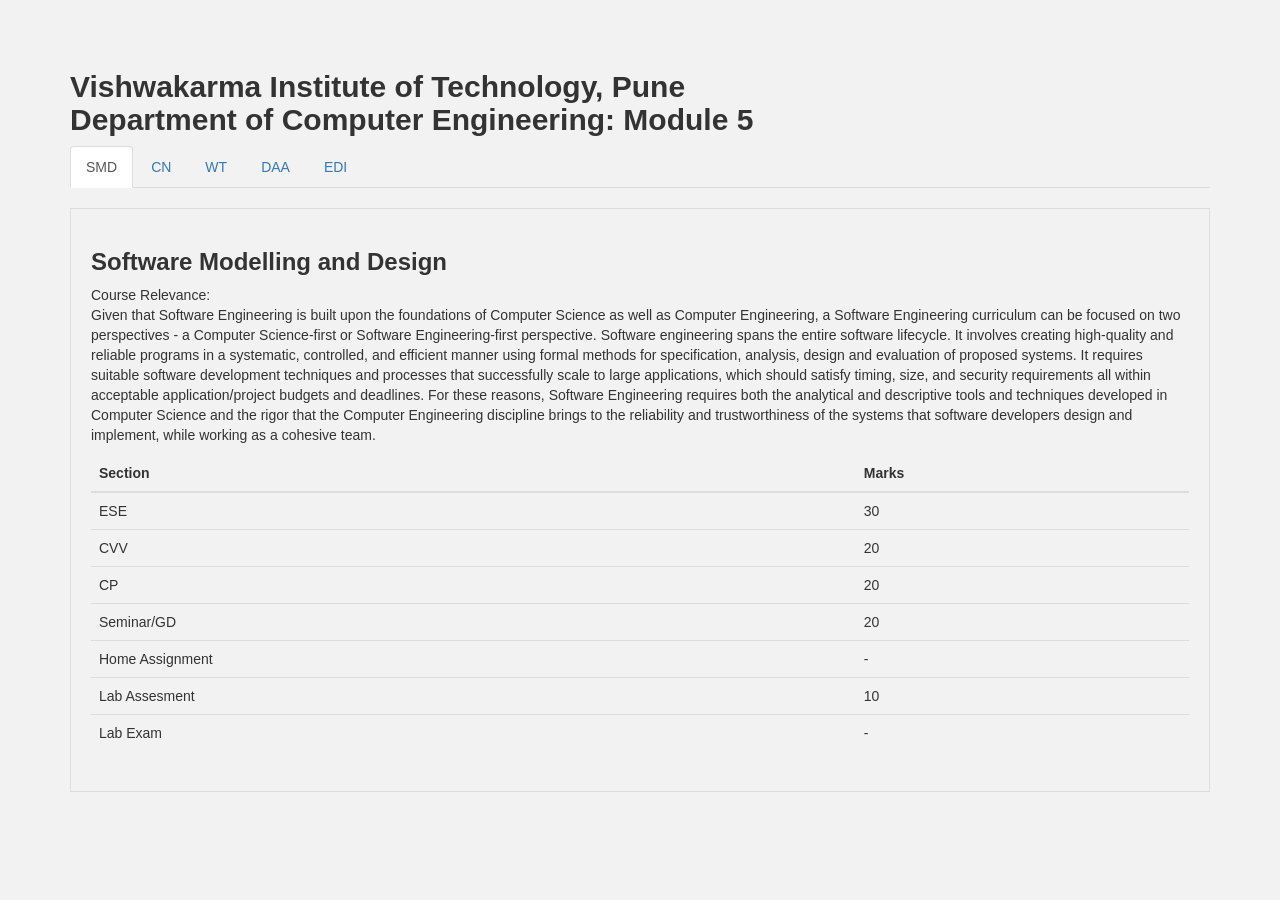
<file: index.html>
<!DOCTYPE html>
<html>
  <head>
    <title>Responsive Tabs with Bootstrap and JQuery</title>
    <meta charset="utf-8">
    <meta name="viewport" content="width=device-width, initial-scale=1">
    
    <!-- Link Bootstrap CSS and JQuery libraries -->
    <link rel="stylesheet" href="https://maxcdn.bootstrapcdn.com/bootstrap/3.3.7/css/bootstrap.min.css">
    <script src="https://ajax.googleapis.com/ajax/libs/jquery/3.5.1/jquery.min.js"></script>
    <script src="https://maxcdn.bootstrapcdn.com/bootstrap/3.3.7/js/bootstrap.min.js"></script>
    
    <style>
        body {
          font-family: Arial, sans-serif;
          background-color: #f2f2f2;
        }
  
        .container {
          margin-top: 50px;
        }
  
        h1,
        h2,
        h3,
        h4,
        h5,
        h6 {
          font-weight: bold;
        }
  
        .nav-pills .nav-link.active,
        .nav-pills .show > .nav-link {
          background-color: #007bff;
          color: #fff;
        }
  
        .tab-content {
          border: 1px solid #ddd;
          padding: 20px;
          margin-top: 20px;
        }
  
        .tab-pane {
          display: none;
        }
  
        .tab-pane.active {
          display: block;
        }
      </style>
  </head>
  
  <body>
    <div class="container">
      <h2>Vishwakarma Institute of Technology, Pune <br>
      Department of Computer Engineering: Module 5
      </h2>
      <ul class="nav nav-tabs">
        <li class="active"><a data-toggle="tab" href="#smd">SMD</a></li>
        <li><a data-toggle="tab" href="#cn">CN</a></li>
        <li><a data-toggle="tab" href="#wt">WT</a></li>
        <li><a data-toggle="tab" href="#daa">DAA</a></li>
        <li><a data-toggle="tab" href="#edi">EDI</a></li>
      </ul>

      <div class="tab-content">
        <div id="smd" class="tab-pane fade in active">
          <h3>Software Modelling and Design</h3>
          <p>
            Course Relevance: <br> 
            Given that Software Engineering is built upon the foundations of Computer Science as well as Computer Engineering, a Software Engineering curriculum can be focused on two perspectives - a Computer Science-first or Software Engineering-first perspective. Software engineering spans the entire software lifecycle. It involves creating high-quality and reliable programs in a systematic,
            controlled, and efficient manner using formal methods for specification, analysis, design and evaluation of proposed systems. It requires suitable software development techniques and processes that successfully scale to large applications, which should satisfy timing, size, and security
            requirements all within acceptable application/project budgets and deadlines. For these reasons, Software Engineering requires both the analytical and descriptive tools and techniques developed in
            Computer Science and the rigor that the Computer Engineering discipline brings to the reliability and trustworthiness of the systems that software developers design and implement, while working as a cohesive team.
          </p>
          <table class="table">
            <thead>
              <tr>
                <th>Section</th>
                <th>Marks</th>
              </tr>
            </thead>
            <tbody>
              <tr>
                <td>ESE</td>
                <td>30</td>
              </tr>
              <tr>
                <td>CVV</td>
                <td>20</td>
              </tr>
              <tr>
                <td>CP</td>
                <td>20</td>
              </tr>
              <tr>
                  <td>Seminar/GD</td>
                  <td>20</td>
              </tr>
              <tr>
                  <td>Home Assignment</td>
                  <td>-</td>
              </tr>
              <tr>
                  <td>Lab Assesment</td>
                  <td>10</td>
              </tr>
              <tr>
                  <td>Lab Exam</td>
                  <td>-</td>
              </tr>
            </tbody>
          </table>
        </div>
        <div id="cn" class="tab-pane fade">
          <h3>Computer Networks</h3>
          <p>
            Course Relevance: <br>
            The key technology of the information age is communications. Data communications and networking is a truly global area of study, both because the technology enables global communication over
    telephone lines and Internet. Data communication and networking is the backbone of all IT infrastructures in the world. These technologies and applications often emerge in communication
    within countries of countries and spread rapidly around the world.
        </p>
        <table class="table">
          <thead>
            <tr>
              <th>Section</th>
              <th>Marks</th>
            </tr>
          </thead>
          <tbody>
            <tr>
              <td>ESE</td>
              <td>30</td>
            </tr>
            <tr>
              <td>CVV</td>
              <td>20</td>
            </tr>
            <tr>
              <td>CP</td>
              <td>20</td>
            </tr>
            <tr>
                <td>Seminar/GD</td>
                <td>-</td>
            </tr>
            <tr>
                <td>Home Assignment</td>
                <td>10</td>
            </tr>
            <tr>
                <td>Lab Assesment</td>
                <td>10</td>
            </tr>
            <tr>
                <td>Lab Exam</td>
                <td>-</td>
            </tr>
          </tbody>
        </table>
        </div>
        <div id="wt" class="tab-pane fade">
          <h3>Web Technology</h3>
          <p>
            Course Relevance: <br> 
            The key technology of the information age is global communication. Web technology is a truly global area of study as it enables global communication with the help of web sites. Web technologies
    are the backbone of all IT infrastructures and their applications in the world. These technologies and applications often emerge in communication within countries of countries and spread rapidly around
    the world. The main objective of the course is present the basic web technology concepts that are required for developing web applications. The key technology components are descriptive languages,
    server-side program elements and client-side program elements. In addition, the course gives specific contents that are beneficial for developing web-based solutions, like relational data-base
    communication basics and information security principles and approaches. Most of the jobs available in the IT industries are web technology related.
        </p>
        <table class="table">
          <thead>
            <tr>
              <th>Section</th>
              <th>Marks</th>
            </tr>
          </thead>
          <tbody>
            <tr>
              <td>ESE</td>
              <td>-</td>
            </tr>
            <tr>
              <td>CVV</td>
              <td>20</td>
            </tr>
            <tr>
              <td>CP</td>
              <td>20</td>
            </tr>
            <tr>
                <td>Seminar/GD</td>
                <td>-</td>
            </tr>
            <tr>
                <td>Home Assignment</td>
                <td>-</td>
            </tr>
            <tr>
                <td>Lab Assesment</td>
                <td>10</td>
            </tr>
            <tr>
                <td>Lab Exam</td>
                <td>50</td>
            </tr>
          </tbody>
        </table>
        </div>
        
        <div id="daa" class="tab-pane fade">
          <h3>Design and Analysis of Algorithms</h3>
          <p>
            Course Relevance: <br>
            This is a foundational course for Computer science and Engineering. This course develops algorithmic thinking capability of students. Designing algorithms using a suitable paradigm and
    analysing the algorithms for computational problems has high relevance in all domains where computer science plays a crucial role (equally in Industry as well as research). This course is also an
    essential pre-requisite for advanced domain-specific algorithmic courses such as Algorithmic Graph Theory, Algorithmic Number Theory, Computational Geometry, Motion planning and Robotics, etc,
    to give a few examples. Once the student gains expertise in Algorithm design and in general gains the ability to Algorithmic thinking, it facilitates in the systematic study of any other domain (in computer
    science or otherwise) which demands logical thinking. This course is also relevant for students who want to pursue a research career in the theory of computing, computational complexity theory, advanced
    algorithmic research.
        </p>
        <table class="table">
          <thead>
            <tr>
              <th>Section</th>
              <th>Marks</th>
            </tr>
          </thead>
          <tbody>
            <tr>
              <td>ESE</td>
              <td>20</td>
            </tr>
            <tr>
              <td>CVV</td>
              <td>20</td>
            </tr>
            <tr>
              <td>CP</td>
              <td>20</td>
            </tr>
            <tr>
                <td>Seminar/GD</td>
                <td>20</td>
            </tr>
            <tr>
                <td>Home Assignment</td>
                <td>10</td>
            </tr>
            <tr>
                <td>Lab Assesment</td>
                <td>10</td>
            </tr>
            <tr>
                <td>Lab Exam</td>
                <td>-</td>
            </tr>
          </tbody>
        </table>
        </div>

        <div id="edi" class="tab-pane fade">
          <h2>Engineering Design and Innovation</h2>
          <p> 
              Course Relevance: <br> 
              Project Centric Learning (PCL) is a powerful tool for students to work in areas of their choice and strengths. Along with course-based projects, the curriculum can be enriched with
      semester-long Engineering Design and Development courses, in which students can solve socially relevant problems using various technologies from relevant disciplines. The various socially relevant
      domains can be like Health care, Agriculture, Defense, Education, Smart City, Smart Energy, and Swaccha Bharat Abhiyan. To gain the necessary skills to tackle such projects, students can select
      relevant online courses and acquire skills from numerous sources under the guidance of faculty and enrich their knowledge in the project domain, thereby achieving project-centric learning. The modern
      world sustained and advanced through the successful completion of projects. In short, if students are prepared for success in life, we need to prepare them for a project-based world. It is a style of active
      learning and inquiry-based learning. Project-centric learning will also redefine the role of the teacher as a mentor in the learning process. The PCL model focuses the student on a big open-ended question,
      challenge, or problem to research and respond to and/or solve. It brings students not only to know, understand and remember rather it takes them to analyze, design and apply categories of Bloom’s
      Taxonomy.
          </p>
          <table class="table">
            <thead>
              <tr>
                <th>Section</th>
                <th>Marks</th>
              </tr>
            </thead>
            <tbody>
              <tr>
                <td>MSE</td>
                <td>30</td>
              </tr>
              <tr>
                <td>ESE</td>
                <td>70</td>
              </tr>
            </tbody>
          </table>
        </div>
      </div>
    </div>

    <script>
      $(document).ready(function(){
        $(".nav-tabs a").click(function(){
          $(this).tab('show');
        });
      });
    </script>
  </body>
</html>
</file>
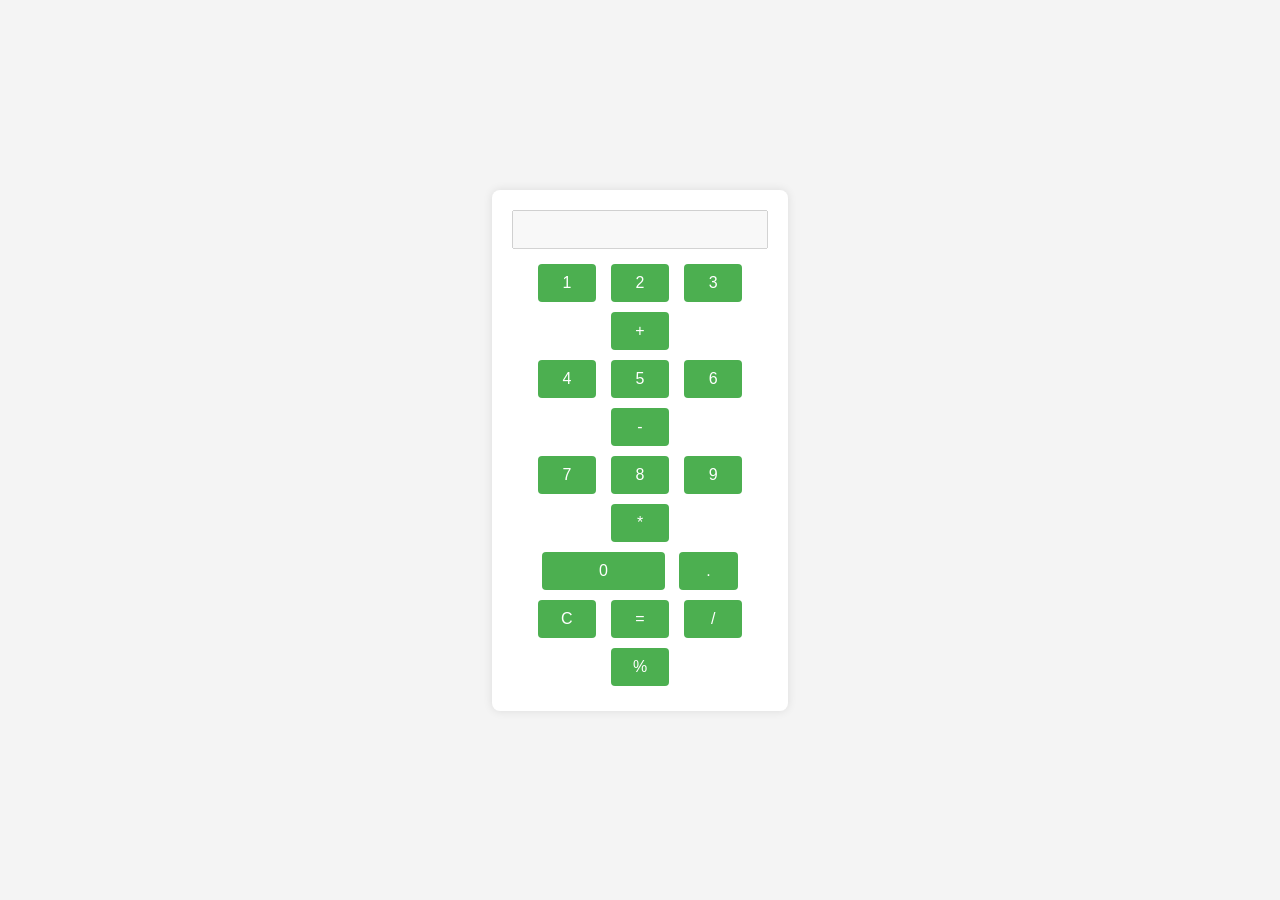
<file: calculator.html>
<!DOCTYPE html>
<html lang="en">
<head>
    <meta charset="UTF-8">
    <meta name="viewport" content="width=device-width, initial-scale=1.0">
    <title>Enhanced Calculator</title>
    <style>
        body {
            font-family: 'Arial', sans-serif;
            background-color: #f4f4f4;
            display: flex;
            align-items: center;
            justify-content: center;
            height: 100vh;
            margin: 0;
        }

        #calculator {
            background-color: #fff;
            border-radius: 8px;
            box-shadow: 0 0 10px rgba(0, 0, 0, 0.1);
            padding: 20px;
            text-align: center;
        }

        input {
            width: 100%;
            margin-bottom: 10px;
            padding: 10px;
            box-sizing: border-box;
        }

        button {
            width: 23%;
            padding: 10px;
            margin: 5px;
            box-sizing: border-box;
            cursor: pointer;
            background-color: #4caf50;
            color: #fff;
            border: none;
            border-radius: 4px;
            font-size: 16px;
        }

        button:hover {
            background-color: #45a049;
        }

        #zero-button {
            width: 48%;
        }
    </style>
</head>
<body>

<div id="calculator">
    <input type="text" id="display" disabled>
    <br>
    <button onclick="appendToDisplay('1')">1</button>
    <button onclick="appendToDisplay('2')">2</button>
    <button onclick="appendToDisplay('3')">3</button>
    <button onclick="appendToDisplay('+')">+</button>
    <br>
    <button onclick="appendToDisplay('4')">4</button>
    <button onclick="appendToDisplay('5')">5</button>
    <button onclick="appendToDisplay('6')">6</button>
    <button onclick="appendToDisplay('-')">-</button>
    <br>
    <button onclick="appendToDisplay('7')">7</button>
    <button onclick="appendToDisplay('8')">8</button>
    <button onclick="appendToDisplay('9')">9</button>
    <button onclick="appendToDisplay('*')">*</button>
    <br>
    <button id="zero-button" onclick="appendToDisplay('0')">0</button>
    <button onclick="appendToDisplay('.')">.</button>
    <button onclick="clearDisplay()">C</button>
    <button onclick="calculateResult()">=</button>
    <button onclick="appendToDisplay('/')">/</button>
    <button onclick="appendToDisplay('%')">%</button>
</div>

<script src="https://code.jquery.com/jquery-3.6.4.min.js"></script>
<script>
    function appendToDisplay(value) {
        $('#display').val($('#display').val() + value);
    }

    function clearDisplay() {
        $('#display').val('');
    }

    function calculateResult() {
        try {
            $('#display').val(eval($('#display').val()));
        } catch (error) {
            $('#display').val('Error');
        }
    }
</script>
</body>
</html>
</file>
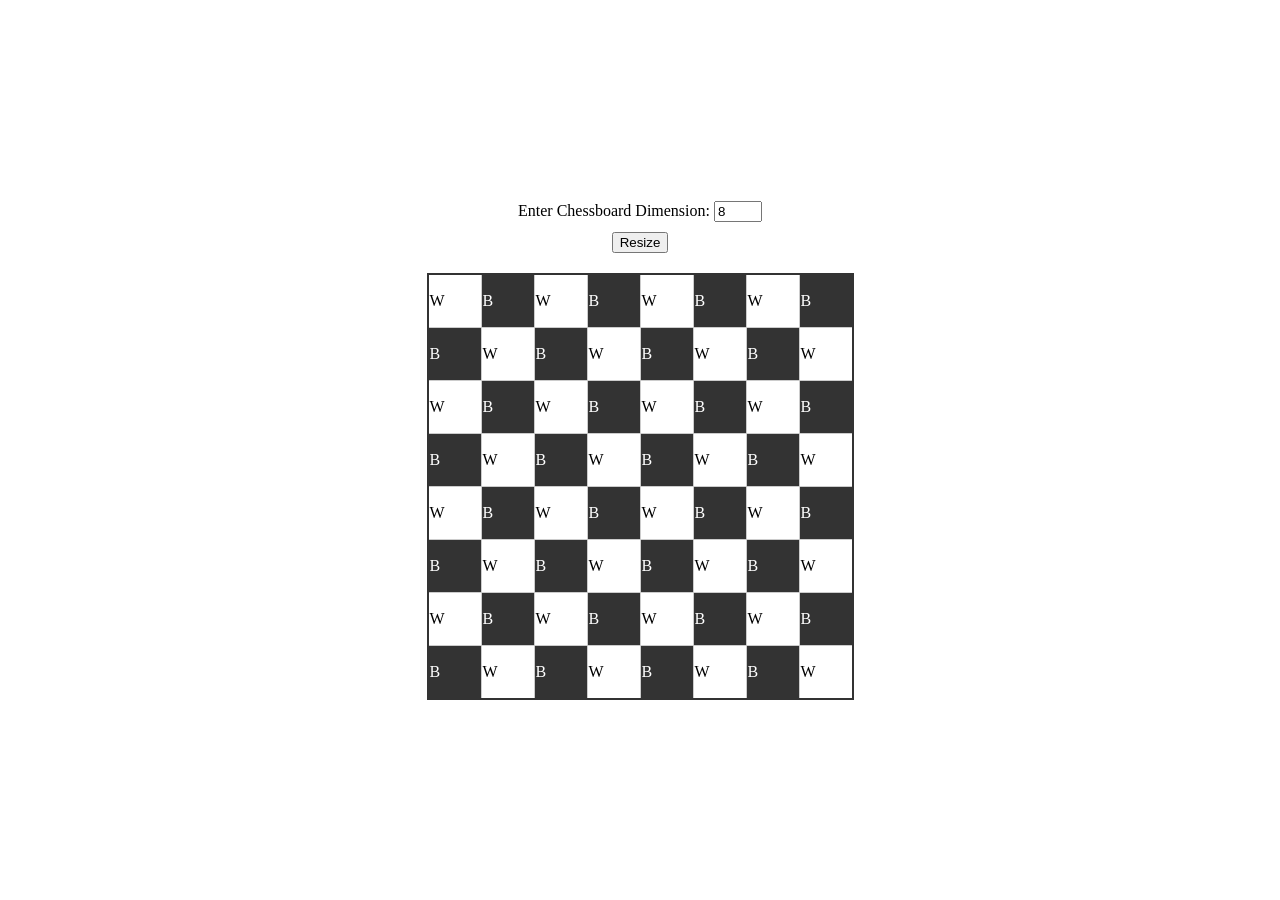
<file: chess.html>
<!DOCTYPE html>
<html lang="en">

<head>
    <meta charset="UTF-8">
    <meta name="viewport" content="width=device-width, initial-scale=1.0">
    <title>Chessboard</title>
    <style>
        body {
            display: flex;
            align-items: center;
            justify-content: center;
            height: 100vh;
            margin: 0;
            flex-direction: column;
        }

        #chessboard {
            border-collapse: collapse;
            border: 2px solid #333;
            margin-top: 20px;
        }

        #chessboard td {
            width: 50px;
            height: 50px;
            border: 1px solid #ccc;
        }

        #chessboard .black {
            background-color: #333;
            color: #fff;
        }

        .input-container {
            margin-bottom: 10px;
        }

        @media screen and (max-width: 1000px) {
            #chessboard td {
                width: 30px;
                height: 30px;
            }
        }

        @media screen and (max-width: 200px) {
            #chessboard td {
                width: 20px;
                height: 20px;
            }
        }
    </style>
</head>

<body>
    <div class="input-container">
        <label for="dimension">Enter Chessboard Dimension: </label>
        <input type="number" id="dimension" value="8" min="1" max="20" />
    </div>

    <button onclick="resizeChessboard()">Resize</button>

    <table id="chessboard"></table>

    <script>
        function createChessboard(dimension) {
            const chessboard = document.getElementById('chessboard');
            chessboard.innerHTML = '';

            for (let i = 0; i < dimension; i++) {
                const row = chessboard.insertRow(i);
                for (let j = 0; j < dimension; j++) {
                    const cell = row.insertCell(j);
                    const isBlack = (i + j) % 2 !== 0;
                    cell.className = isBlack ? 'black' : '';
                    cell.textContent = isBlack ? 'B' : 'W';
                }
            }
        }

        function resizeChessboard() {
            const dimensionInput = document.getElementById('dimension');
            const dimension = parseInt(dimensionInput.value, 10);

            if (!isNaN(dimension) && dimension >= 1 && dimension <= 20) {
                createChessboard(dimension);
            } else {
                alert('Please enter a valid dimension between 1 and 20.');
            }
        }

        createChessboard(8);
    </script>
</body>

</html>
</file>
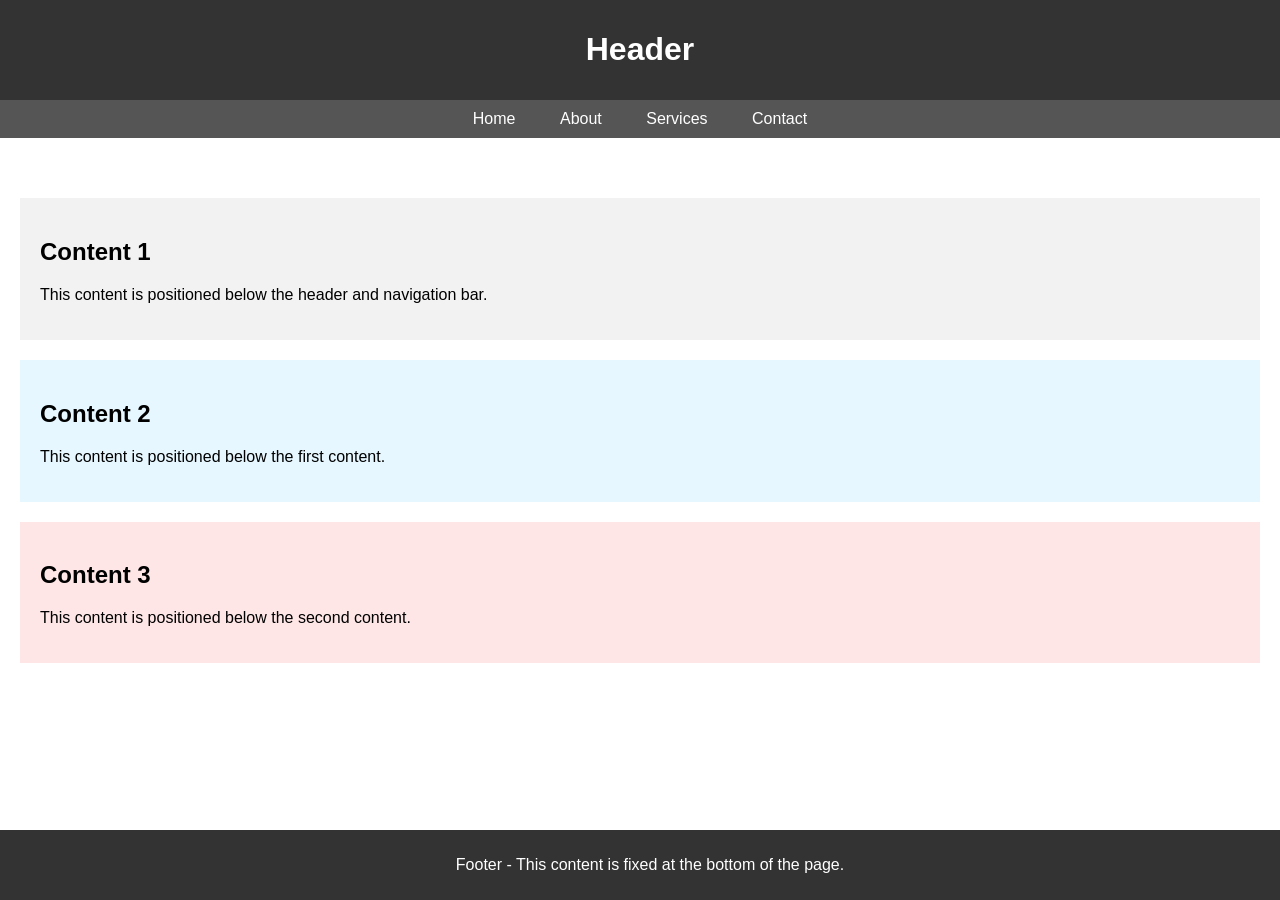
<file: display-Page.html>
<!DOCTYPE html>
<html lang="en">
<head>
    <meta charset="UTF-8">
    <meta name="viewport" content="width=device-width, initial-scale=1.0">
    <title>HTML Page with Header, Navbar, Content, and Footer</title>
    <style>
        body {
            font-family: 'Arial', sans-serif;
            margin: 0;
            padding: 0;
        }

        header {
            background-color: #333;
            color: #fff;
            text-align: center;
            padding: 10px;
        }

        nav {
            background-color: #555;
            padding: 10px;
            text-align: center;
        }

        nav a {
            color: #fff;
            text-decoration: none;
            padding: 10px;
            margin: 0 10px;
        }

        main {
            padding: 20px;
            margin-top: 20px;
        }

        footer {
            background-color: #333;
            color: #fff;
            text-align: center;
            padding: 10px;
            position: fixed;
            bottom: 0;
            width: 100%;
        }

        #content1 {
            background-color: #f2f2f2;
            padding: 20px;
            margin-top: 20px;
        }

        #content2 {
            background-color: #e6f7ff;
            padding: 20px;
            margin-top: 20px;
        }

        #content3 {
            background-color: #ffe6e6;
            padding: 20px;
            margin-top: 20px;
        }
    </style>
</head>
<body>

    <header>
        <h1>Header</h1>
    </header>

    <nav>
        <a href="#">Home</a>
        <a href="#">About</a>
        <a href="#">Services</a>
        <a href="#">Contact</a>
    </nav>

    <main>
        <div id="content1">
            <h2>Content 1</h2>
            <p>This content is positioned below the header and navigation bar.</p>
        </div>

        <div id="content2">
            <h2>Content 2</h2>
            <p>This content is positioned below the first content.</p>
        </div>

        <div id="content3">
            <h2>Content 3</h2>
            <p>This content is positioned below the second content.</p>
        </div>
    </main>

    <footer>
        <p>Footer - This content is fixed at the bottom of the page.</p>
    </footer>

</body>
</html>
</file>
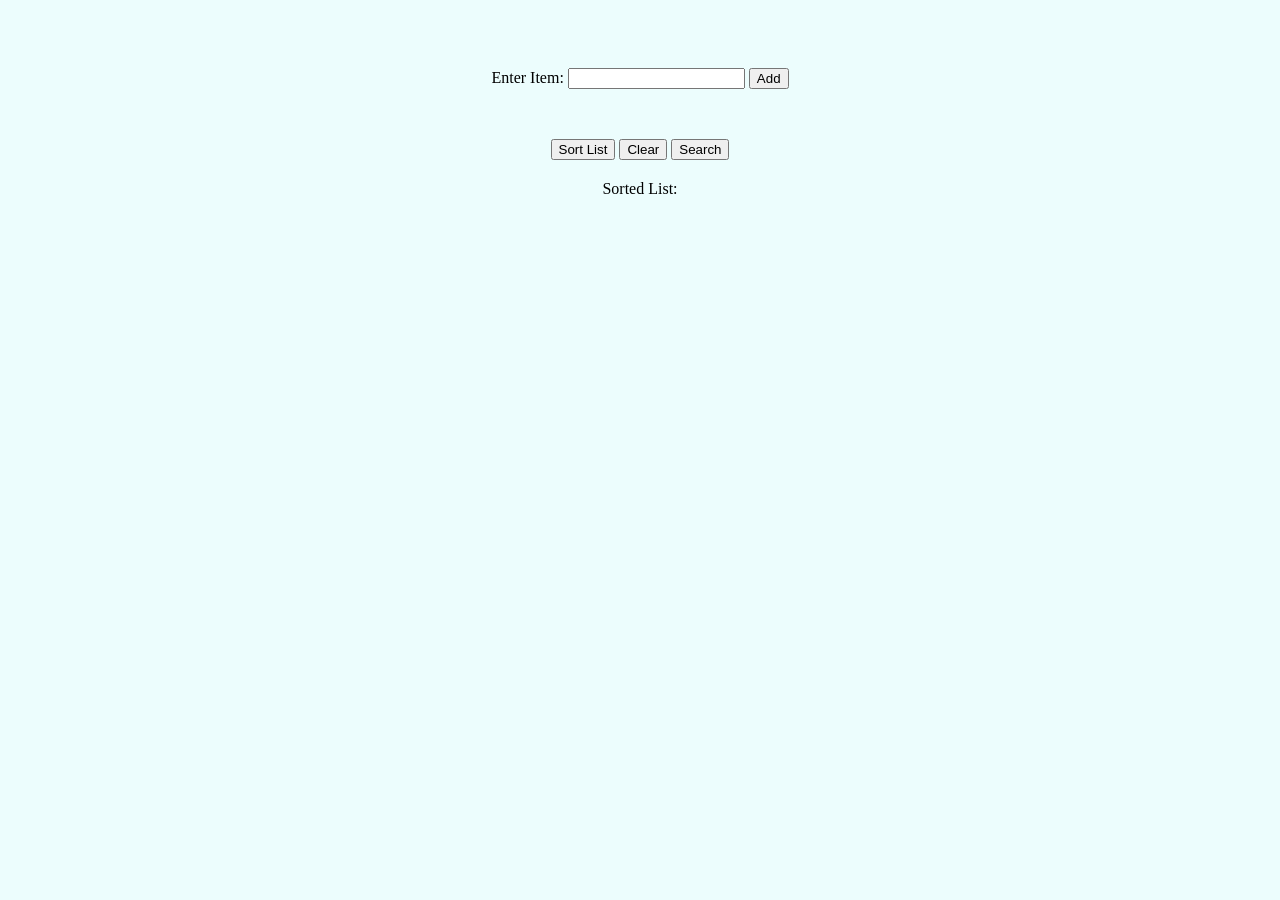
<file: JS_SortArray.html>
<!DOCTYPE html>
<html lang="en">
<head>
  <meta charset="UTF-8">
  <meta name="viewport" content="width=device-width, initial-scale=1.0">
  <title>List Game</title>
  <style>
    body {
      display: flex;
      flex-direction: column;
      align-items: center;
      padding-top: 50px;
    }
    
    .dropdown-container {
      padding: 10px;
    }
    
    .search-container {
      display: none;
      padding: 10px;
      position: absolute;
    }
    
    .scrollable-list {
      overflow-y: auto;
      padding: 5px;
    }
  </style>
  <script>
    var items = [];
    
    function addItem() {
      var itemInput = document.getElementById("itemInput");
      var listContainer = document.getElementById("listContainer");
      var listItem = document.createElement("div");
      listItem.textContent = itemInput.value;
      listContainer.appendChild(listItem);
      items.push(itemInput.value);
      itemInput.value = "";
    }

    function displaySortedItems() {
      var sortedItems = items.slice().sort();
      var sortedList = document.getElementById("sortedList");
      sortedList.innerHTML = sortedItems.join("<br />");
    }

    function clearItems() {
      var listContainer = document.getElementById("listContainer");
      listContainer.innerHTML = "";
      items = [];
      var sortedList = document.getElementById("sortedList");
      sortedList.innerHTML = "";
    }

    function showSearch() {
      var searchContainer = document.getElementById("searchContainer");
      searchContainer.style.display = "block";
    }

    function searchItem() {
      var searchInput = document.getElementById("searchInput");
      var index = items.indexOf(searchInput.value);
      var searchResult = document.getElementById("searchResult");
      searchResult.innerHTML = index !== -1 ? "Index: " + index : "Index: Not found";
    }
  </script>
</head>
<body bgcolor="ECFDFD">
  <div class="dropdown-container">
    <label for="itemInput">Enter Item:</label>
    <input type="text" id="itemInput">
    <button onclick="addItem()">Add</button>
  </div>
  <div class="dropdown-container">
    <div id="listContainer" class="scrollable-list"></div>
  </div>
  <div class="dropdown-container">
    <button onclick="displaySortedItems()">Sort List</button>
    <button onclick="clearItems()">Clear</button>
    <button onclick="showSearch()">Search</button>
  </div>
  <div id="searchContainer" class="search-container">
    <label for="searchInput">Search Item:</label>
    <input type="text" id="searchInput">
    <button onclick="searchItem()">Search</button>
    <div id="searchResult"></div>
  </div>
  <div class="dropdown-container">
    <label for="sortedList">Sorted List:</label>
    <div id="sortedList"></div>
  </div>
</body>
</html>
</file>
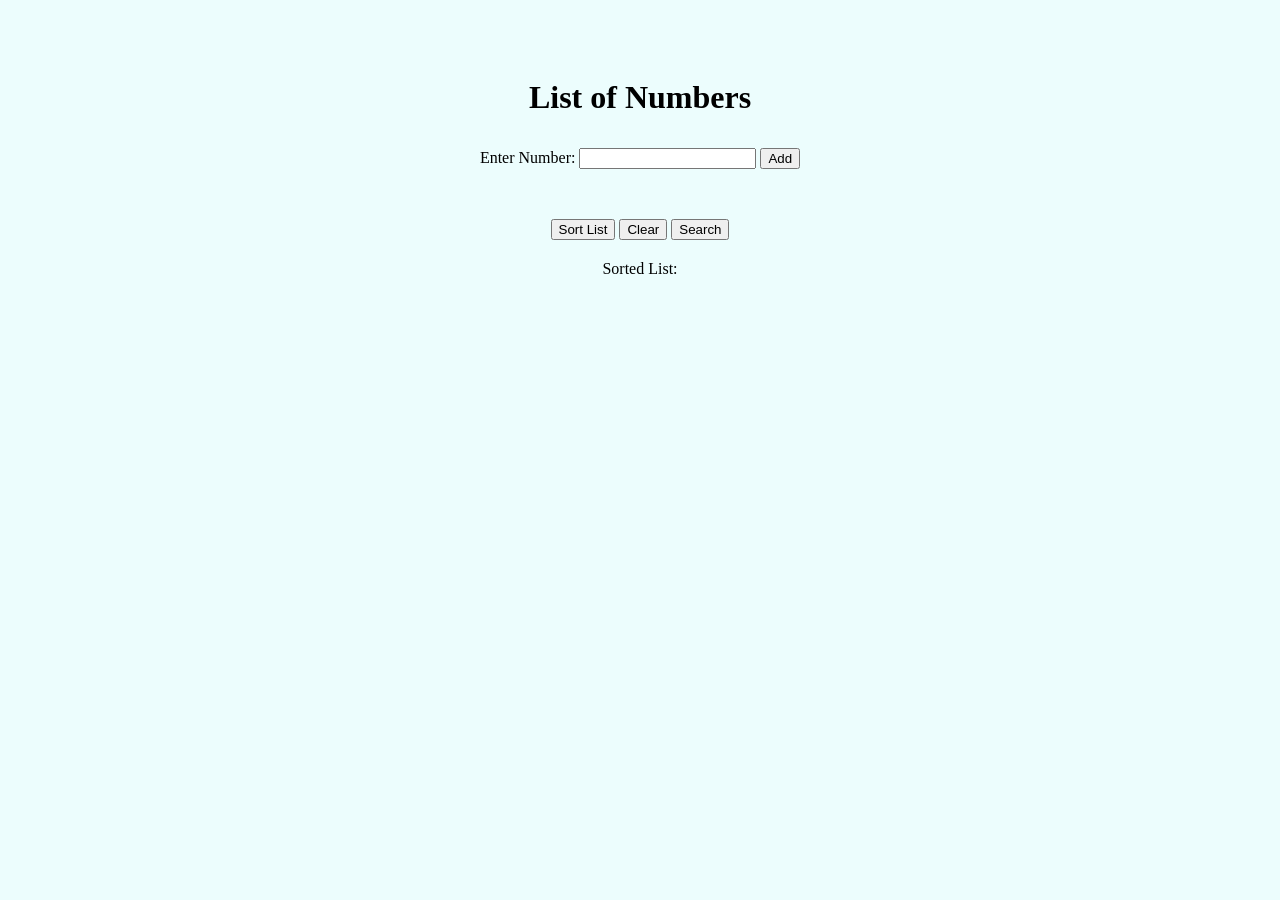
<file: JS_SortNo.html>
<!DOCTYPE html>
<html>
<head>
  <title>Number Game</title>
  <h1>List of Numbers</h1>
  <style>
    body {
      display: flex;
      flex-direction: column;
      align-items: center;
      padding-top: 50px;
    }
    
    .dropdown-container {
      padding: 10px;
    }
    
    .search-container {
      display: none;
      padding: 10px;
      position: absolute;
    }
    
    .scrollable-list {
      overflow-y: auto;
      padding: 5px;
    }
  </style>
  <script>
    var numbers = [];
    
    function addNumber() {
      var numberInput = document.getElementById("numberInput");
      var listContainer = document.getElementById("listContainer");
      var listItem = document.createElement("div");
      listItem.textContent = numberInput.value;
      listContainer.appendChild(listItem);
      numbers.push(numberInput.value);
      numberInput.value = "";
    }

    function displaySortedNumbers() {
      var sortedNumbers = numbers.slice().sort(function(a, b) {
        return a - b;
      });
      var sortedList = document.getElementById("sortedList");
      sortedList.innerHTML = sortedNumbers.join(", ");
    }

    function clearNumbers() {
      var listContainer = document.getElementById("listContainer");
      listContainer.innerHTML = "";
      numbers = [];
      var sortedList = document.getElementById("sortedList");
      sortedList.innerHTML = "";
    }

    function showSearch() {
      var searchContainer = document.getElementById("searchContainer");
      searchContainer.style.display = "block";
    }

    function searchNumber() {
      var searchInput = document.getElementById("searchInput");
      var index = numbers.indexOf(searchInput.value);
      var searchResult = document.getElementById("searchResult");
      searchResult.innerHTML = index !== -1 ? "Index: " + index : "Index: 0";
    }
  </script>
</head>
<body bgcolor="ECFDFD">
  <div class="dropdown-container">
    <label for="numberInput">Enter Number:</label>
    <input type="text" id="numberInput">
    <button onclick="addNumber()">Add</button>
  </div>
  <div class="dropdown-container">
    <div id="listContainer" class="scrollable-list"></div>
  </div>
  <div class="dropdown-container">
    <button onclick="displaySortedNumbers()">Sort List</button>
    <button onclick="clearNumbers()">Clear</button>
    <button onclick="showSearch()">Search</button>
  </div>
  <div id="searchContainer" class="search-container">
    <label for="searchInput">Search Number:</label>
    <input type="text" id="searchInput">
    <button onclick="searchNumber()">Search</button>
    <div id="searchResult"></div>
  </div>
  <div class="dropdown-container">
    <label for="sortedList">Sorted List:</label>
    <div id="sortedList"></div>
  </div>
</body>
</html>
</file>
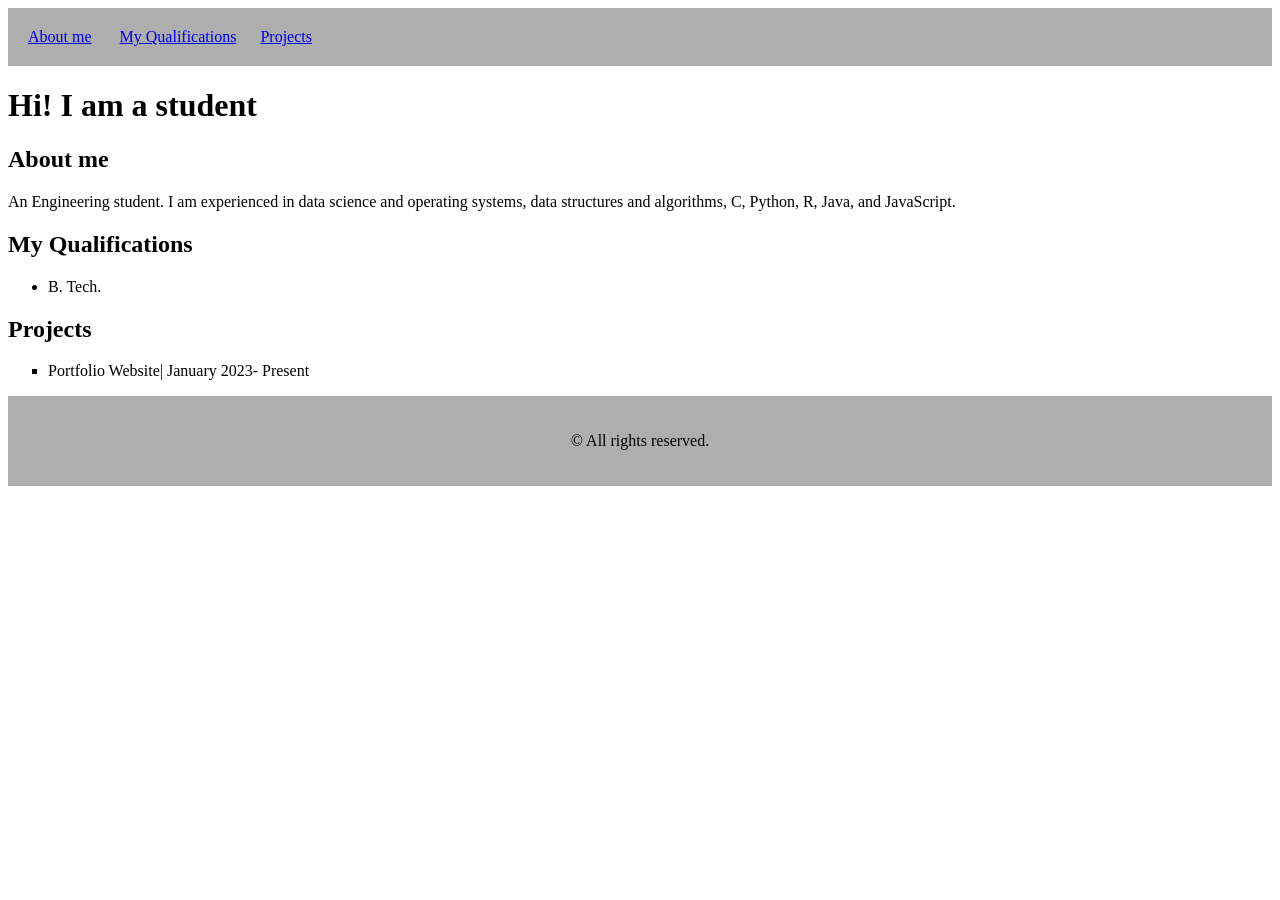
<file: Resume.html>
<!DOCTYPE html>
<html>
<head>
    <title>My Resume</title>
    <style>

    header {
        background: #8e8e8eb6;
        padding: 20px;
      }
      nav{
        float:center;
      }
      footer {
        
        background: #8e8e8eb6;
        padding: 20px;
      }
      
</style>     
</head>
<body>

    <header> 
    <left>
    <nav>
            <a href="#">About me</a></li> &nbsp; &nbsp; &nbsp; 
            <a href="#">My Qualifications</a></li>&nbsp; &nbsp; &nbsp; 
            <a href="#">Projects</a></li>
        </nav>
    </left>

    </header>
    <h1>Hi! I am a student</h1>
    <section>
        <h2>About me</h2>
        <p>An Engineering student. I am experienced in data science and operating systems, data structures and algorithms, C, Python, R, Java, and JavaScript.</p>
    </section>

    <section>
        <h2> My Qualifications</h2>
        <ul>
            <li>
                B. Tech.
            </li>
        </ul>
    </section>

    <section>
        <h2>Projects</h2>
        <ul style="list-style: square;">
            <li>Portfolio Website| January 2023- Present</li> 
           
        </ul>
    </section>

    <footer>
        <center>        <p>&copy; All rights reserved.</p></center>
    </footer>

</body>
</html>
</file>
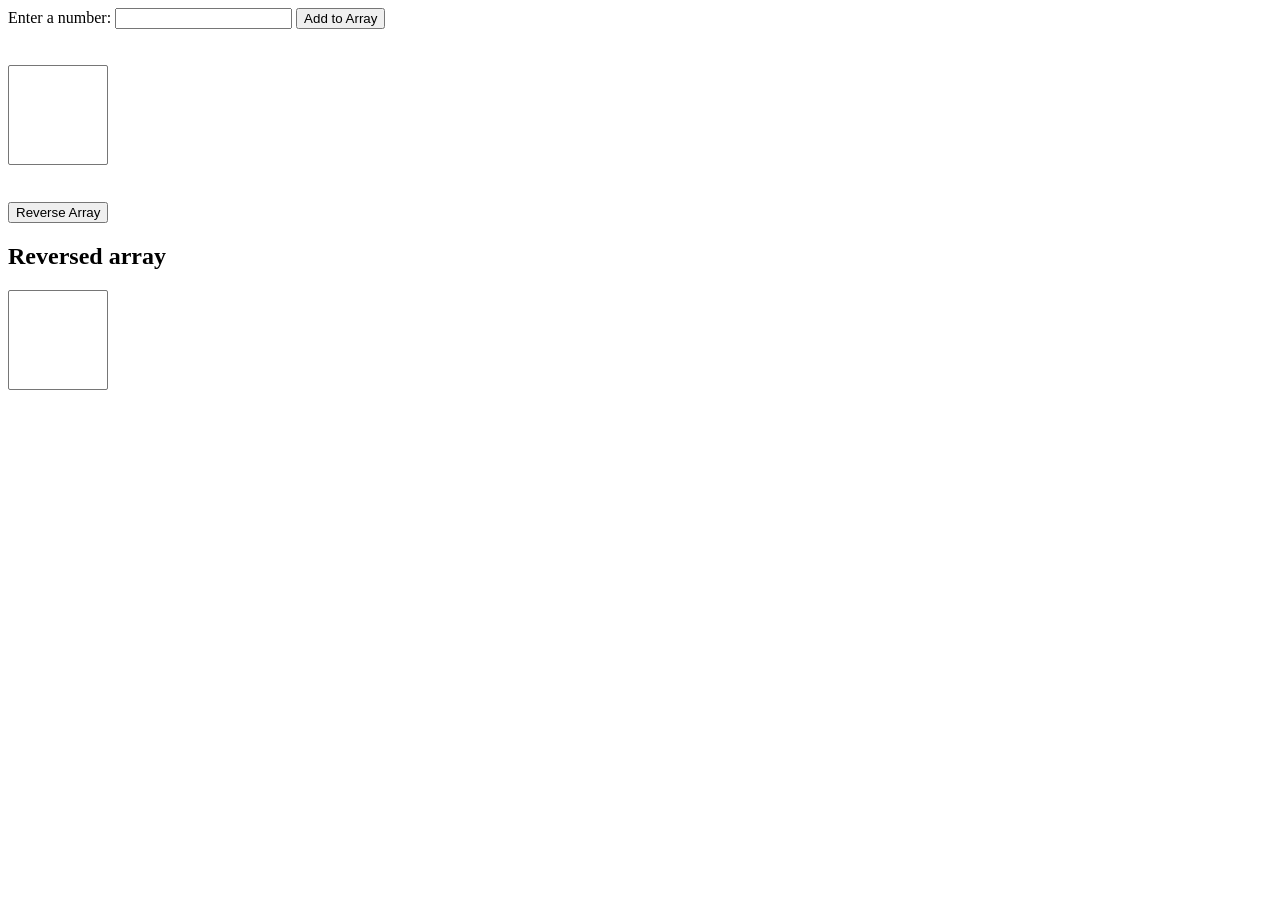
<file: ReverseJSArray.html>
<!DOCTYPE html>
<html>

<head>
    <title>Write a JavaScript program to reverse the elements of a given array on a web page</title>
</head>

<body>
    <form>
        <label for="numberInput">Enter a number:</label>
        <input type="number" id="numberInput" />
        <button type="button" onclick="addNumber()">Add to Array</button>
    </form>
    <br><br>
    <select multiple="multiple" style="width: 100px; height:100px" id="numberarray"></select>
    <br><br><br>
    <button type="button" onclick="reversenumber()">Reverse Array</button>
    <h2>Reversed array</h2>
    <select multiple="multiple" style="width: 100px; height:100px" id="ReverseNumberarray"></select>
    <br><br><br>

    <script>
        var numbers = [];
        var Reversenumber = [];

        function addNumber() {
            var numberInput = document.getElementById("numberInput");
            var number = numberInput.value;

            if (number !== "") {
                numbers.push(parseFloat(number));

                var option = document.createElement("option");
                option.text = number;

                var numberarray = document.getElementById("numberarray");
                numberarray.add(option);

                numberInput.value = "";
            }
        }

        function reversenumber() {
            Reversenumber = numbers.slice().reverse(); // Create a copy before reversing

            var rnumbers = document.getElementById("ReverseNumberarray");
            rnumbers.innerHTML = "";

            for (var i = 0; i < Reversenumber.length; i++) {
                var option = document.createElement("option");
                option.text = Reversenumber[i];
                rnumbers.add(option);
            }
        }
    </script>

</body>

</html>
</file>
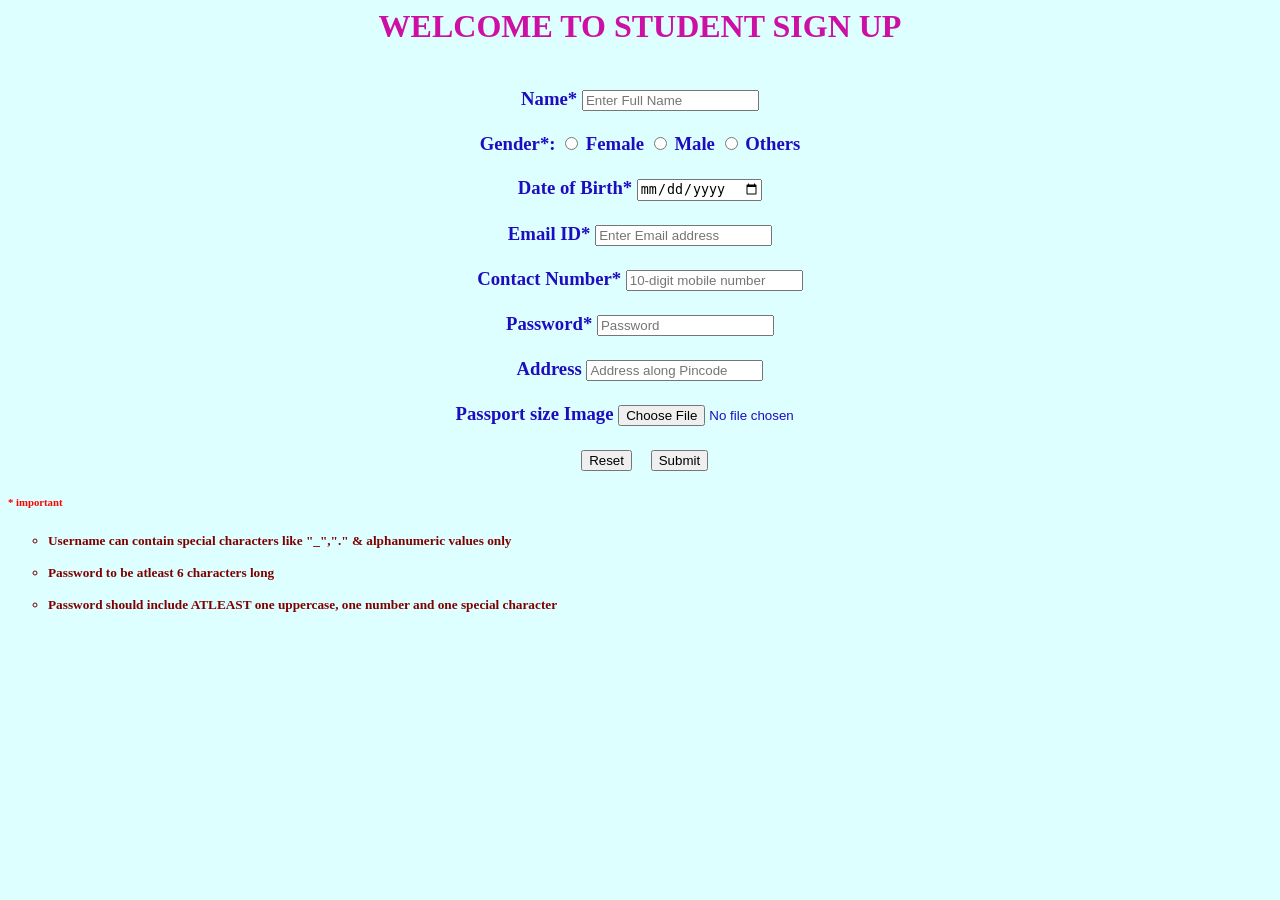
<file: Signup.html>
<html>
<head>
<title>Sign Up</title>
</head>
<body bgcolor=#DEFFFF>
<center>
<h1>
<b style="color:#cc10a3"> 
WELCOME TO STUDENT SIGN UP
</b>
</h1>
</center>
<h3 style="color:rgb(30, 12, 193);">
<center>
<form action=" " method="Post"><br>
Name* <input  typr="text" id=n placeholder="Enter Full Name" required>
<br><br>
Gender*:
<input type="radio" id="f" name="g" value="Female">
<label for="Female">Female</label>
<input type="radio" id="m" name="g" value="male">
<label for="male">Male</label>
<input type="radio" id="o" name="g" value="Others">
<label for="Others">Others</label>
<br><br>

Date of Birth* <input type="date" id=d required>
<br><br>
Email ID* <input  type="email" id=eid placeholder="Enter Email address"required>
<br><br>
Contact Number* <input  type="tel" id=ph placeholder="10-digit mobile number" required>
<br><br>
Password* <input type="password" name="pass" placeholder="Password" required minlength="6"/>
<br><br>

Address  <input type="text" id="ad" name="ex" placeholder="Address along Pincode" minlength="50" maxlength="500" overflow="scroll" height="100px" width="200px"/>
<br><br>
&emsp; &emsp;  Passport size Image <input type="file" name=im placeholder="200kb image of pet" >
<br><br>
&ensp;<input type="reset" name="rest"/> 
&ensp; <input type="submit" name="sub"/><br>
</h3>
<h6 style="color:Red;">* important</h6>	
</form>
</center>
</script> 

</h3>
<strong>
<h5>
<ul type=circle style="color:maroon;">
<li>Username can contain special characters like "_","." & alphanumeric values only</li>
<br>
<li>Password to be atleast 6 characters long</li>
<br>
<li>Password should include <b> ATLEAST</b> one uppercase, one number and one special character</li>
</h5>
</strong>

</body>
</html>
</file>
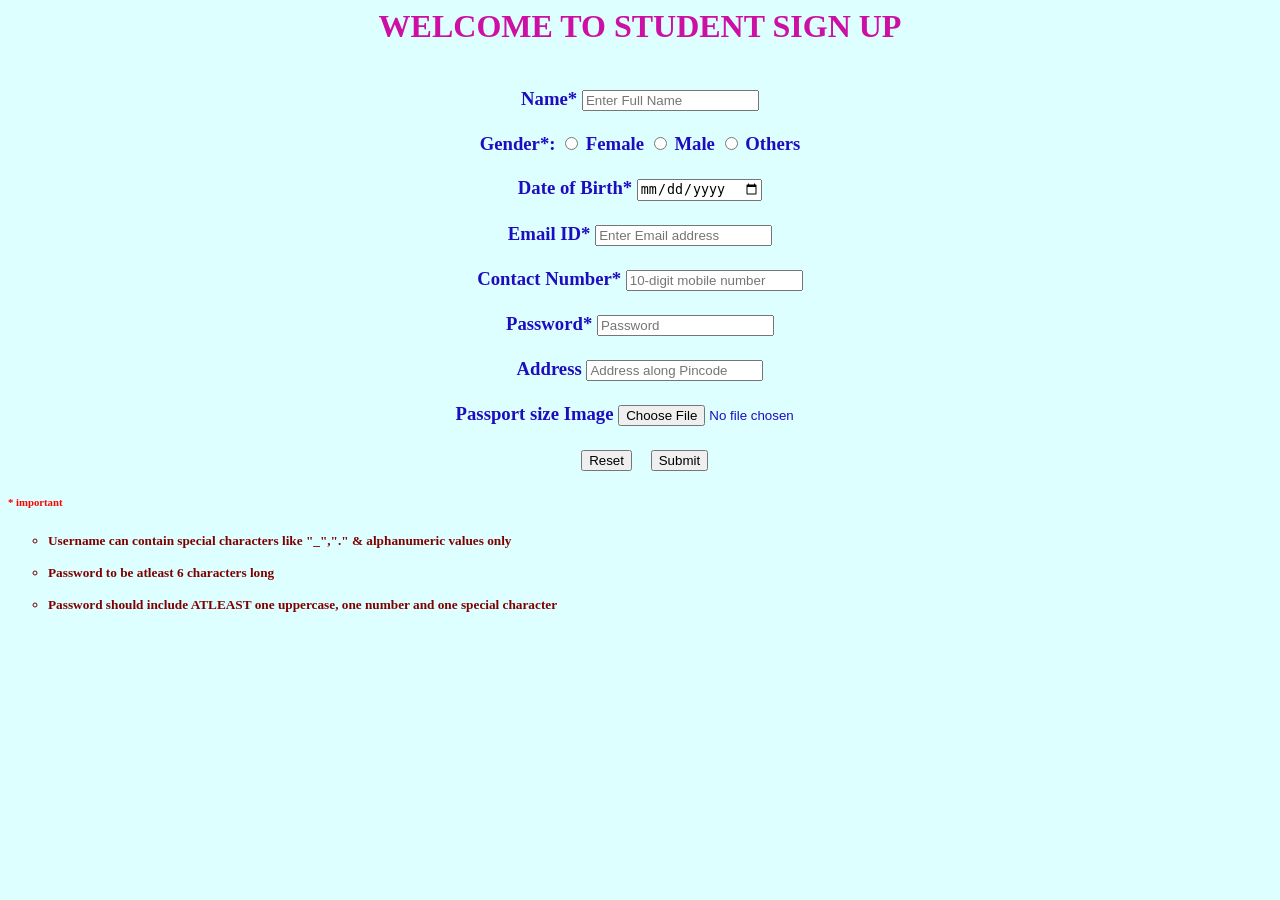
<file: TYB-79_Lab.html>
<html>
<head>
<title>Sign Up</title>
</head>
<body bgcolor=#DEFFFF>
<center>
<h1>
<b style="color:#cc10a3"> 
WELCOME TO STUDENT SIGN UP
</b>
</h1>
</center>
<h3 style="color:rgb(30, 12, 193);">
<center>
<form action=" " method="Post"><br>
Name* <input  typr="text" id=n placeholder="Enter Full Name" required>
<br><br>
Gender*:
<input type="radio" id="f" name="g" value="Female">
<label for="Female">Female</label>
<input type="radio" id="m" name="g" value="male">
<label for="male">Male</label>
<input type="radio" id="o" name="g" value="Others">
<label for="Others">Others</label>
<br><br>

Date of Birth* <input type="date" id=d required>
<br><br>
Email ID* <input  type="email" id=eid placeholder="Enter Email address"required>
<br><br>
Contact Number* <input  type="tel" id=ph placeholder="10-digit mobile number" required>
<br><br>
Password* <input type="password" name="pass" placeholder="Password" required minlength="6"/>
<br><br>

Address  <input type="text" id="ad" name="ex" placeholder="Address along Pincode" minlength="50" maxlength="500" overflow="scroll" height="100px" width="200px"/>
<br><br>
&emsp; &emsp;  Passport size Image <input type="file" name=im placeholder="200kb image of pet" >
<br><br>
&ensp;<input type="reset" name="rest"/> 
&ensp; <input type="submit" name="sub"/><br>
</h3>
<h6 style="color:Red;">* important</h6>	
</form>
</center>
</script> 

</h3>
<strong>
<h5>
<ul type=circle style="color:maroon;">
<li>Username can contain special characters like "_","." & alphanumeric values only</li>
<br>
<li>Password to be atleast 6 characters long</li>
<br>
<li>Password should include <b> ATLEAST</b> one uppercase, one number and one special character</li>
</h5>
</strong>

</body>
</html>
</file>
